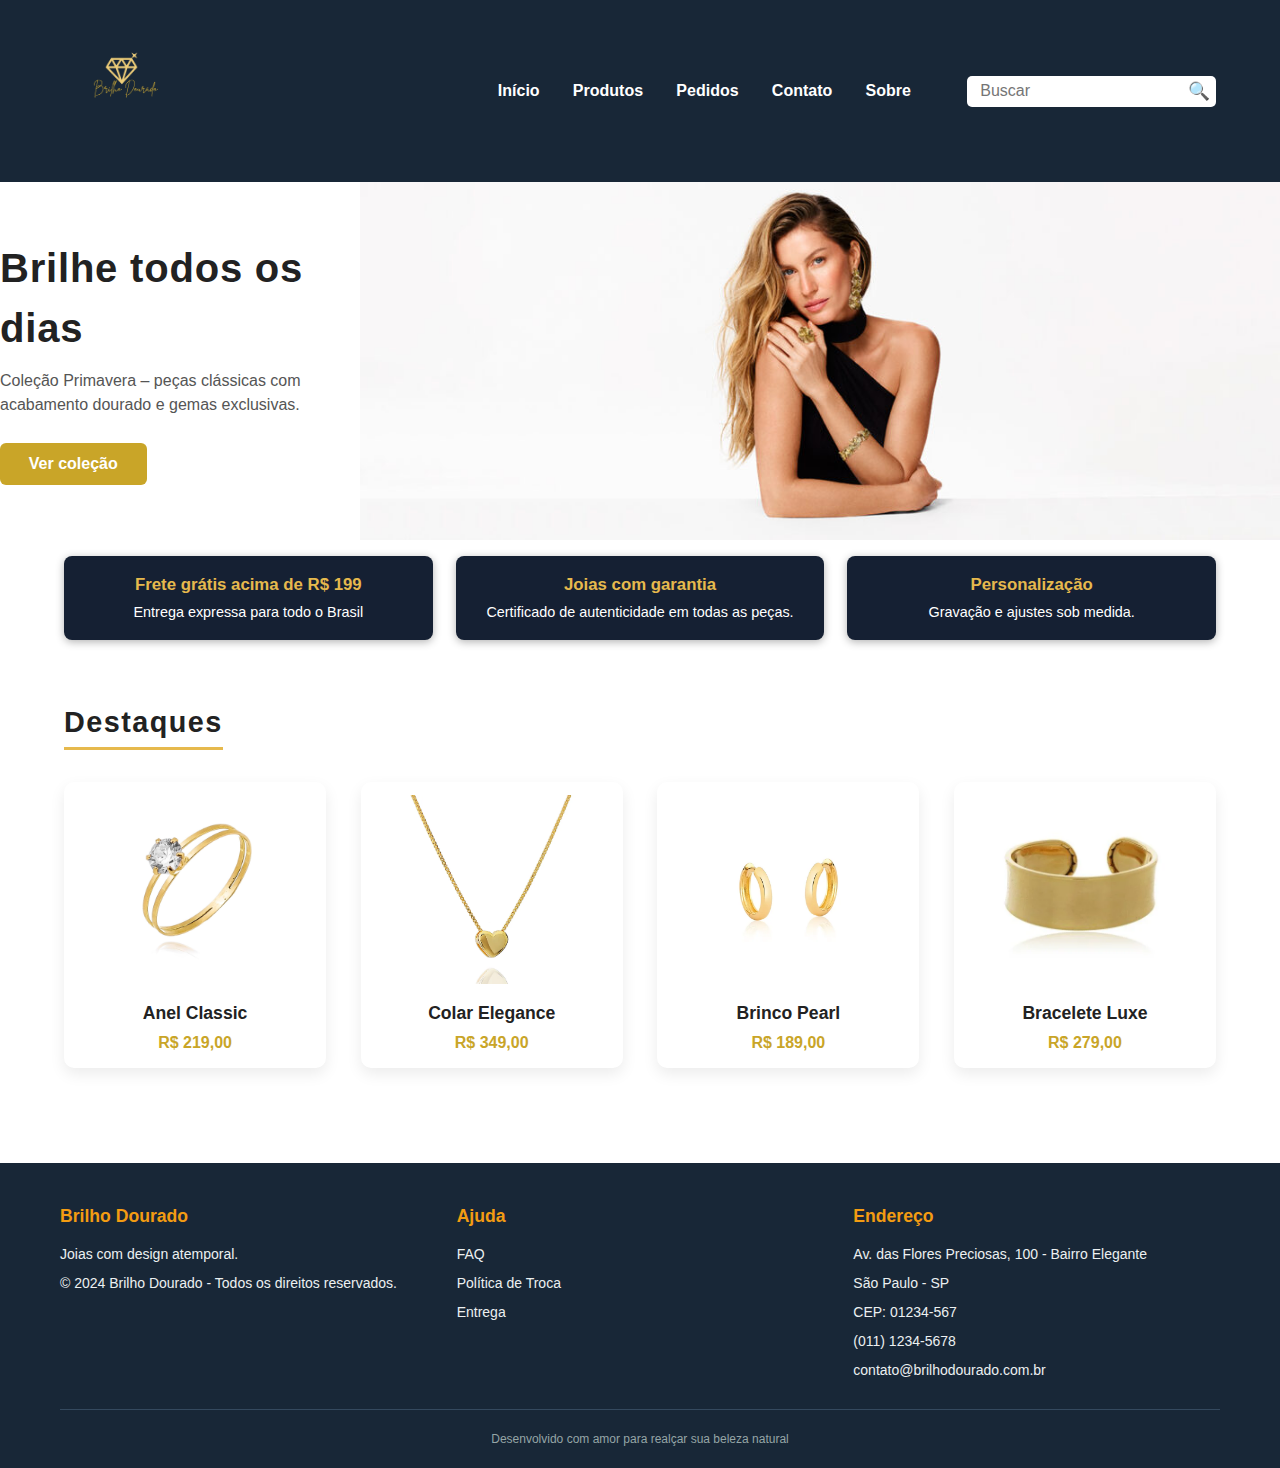
<file: index.html>
<!DOCTYPE html>
<html lang="pt-BR">
<head>
  <meta charset="UTF-8" />
  <meta name="viewport" content="width=device-width, initial-scale=1" />
  <title>Brilho Dourado - Joias Exclusivas</title>
  <link rel="stylesheet" href="style.css">

</head>
<body>
  <header class="container" role="banner">
    <div class="logo">
      <img src="Brilho Dourado (1).png" alt="">
    </div>
    <nav role="navigation" aria-label="Menu Principal">
      <ul>
        <li><a href="inicial.html" >Início</a></li>
        <li><a href="grade.html">Produtos</a></li>
        <li><a href="pedidos.html" >Pedidos</a></li>
        <li><a href="contato.html">Contato</a></li>
        <li><a href="sobre.html">Sobre</a></li>
      </ul>
    </nav>
    <form role="search" class="search-container" aria-label="Busca de produtos">
      <input type="search" name="search" placeholder="Buscar" aria-label="Campo de busca" />
      <button type="submit" aria-label="Botão buscar">
        🔍
      </button>
    </form>
  </header>

  <section class="herocontainer" aria-label="Seção principal de destaque">
    <div class="hero-text">
      <h1>Brilhe todos os dias</h1>
      <p class="subline">Coleção Primavera – peças clássicas com acabamento dourado e gemas exclusivas.</p>
      <button type="button" aria-label="Ver coleção">Ver coleção</button>
    </div>
    <div class="image">
      <img src="vivara-blog-1316x512_03-36-1024x398.jpg" alt="" >
    </div>
  </section>

  <section class="info-banner" aria-label="Informações rápidas sobre política e produtos">
    <div>
      <strong>Frete grátis acima de R$ 199</strong>
      <span>Entrega expressa para todo o Brasil</span>
    </div>
    <div>
      <strong>Joias com garantia</strong>
      <span>Certificado de autenticidade em todas as peças.</span>
    </div>
    <div>
      <strong>Personalização</strong>
      <span>Gravação e ajustes sob medida.</span>
    </div>
  </section>

  <section class="featured container" aria-label="Produtos em destaque">
    <h2>Destaques</h2>
    <div class="products-list">

      <article class="product-card" tabindex="0" aria-labelledby="product-classic-ring-title product-classic-ring-price">
        <img src="b_anel-ouro-18k-solit-rio-c-zirc-nia-5-50mm-1.webp" alt="Anel Classic em ouro amarelo com gema brilhante transparente sobre fundo branco"  />
        <div class="product-info">
          <strong id="product-classic-ring-title">Anel Classic</strong>
          <span id="product-classic-ring-price">R$ 219,00</span>
        </div>
      </article>

      <article class="product-card" tabindex="0" aria-labelledby="product-elegance-necklace-title product-elegance-necklace-price">
        <img src="colar_delicado_coracao_pequeno_dourado_11583_1_155fac813fb14ae9d7cb451d9dde3530.webp" alt="Colar Elegance dourado delicado com pingente em formato de coração liso sobre fundo branco">
        <div class="product-info">
          <strong id="product-elegance-necklace-title">Colar Elegance</strong>
          <span id="product-elegance-necklace-price">R$ 349,00</span>
        </div>
      </article>

      <article class="product-card" tabindex="0" aria-labelledby="product-pearl-earrings-title product-pearl-earrings-price">
        <img src="1129286_brinco-de-ouro-18k-argola-click-oval-lisa-polidaip340152-141515_l1_637726820589560354.webp" alt="Brinco Pearl de argola larga e lisa com acabamento dourado brilhante sobre fundo branco" />
        <div class="product-info">
          <strong id="product-pearl-earrings-title">Brinco Pearl</strong>
          <span id="product-pearl-earrings-price">R$ 189,00</span>
        </div>
      </article>

      <article class="product-card" tabindex="0" aria-labelledby="product-luxe-bracelet-title product-luxe-bracelet-price">
        <img src="16992-hoi726pmne.webp" alt="Bracelete Luxe dourado, liso e grosso, com acabamento fosco e formato oval sobre fundo branco"  />
        <div class="product-info">
          <strong id="product-luxe-bracelet-title">Bracelete Luxe</strong>
          <span id="product-luxe-bracelet-price">R$ 279,00</span>
        </div>
      </article>

    </div>
  </section>

 <footer class="footer">
        <div class="footer-container">
            <div class="footer-content">
                <div class="footer-section">
                    <h3>Brilho Dourado</h3>
                    <p>Joias com design atemporal.</p>
                    <p>© 2024 Brilho Dourado - Todos os direitos reservados.</p>
                </div>
                
                <div class="footer-section">
                    <h3>Ajuda</h3>
                    <ul>
                        <li><a href="#faq">FAQ</a></li>
                        <li><a href="#politica">Política de Troca</a></li>
                        <li><a href="#entrega">Entrega</a></li>
                    </ul>
                </div>
                
                <div class="footer-section">
                    <h3>Endereço</h3>
                    <p>Av. das Flores Preciosas, 100 - Bairro Elegante</p>
                    <p>São Paulo - SP</p>
                    <p>CEP: 01234-567</p>
                    <p>(011) 1234-5678</p>
                    <p>contato@brilhodourado.com.br</p>
                </div>
            </div>
            
            <div class="footer-bottom">
                <p>Desenvolvido com amor para realçar sua beleza natural</p>
            </div>
        </div>
    </footer>
</body>
</html>
</file>
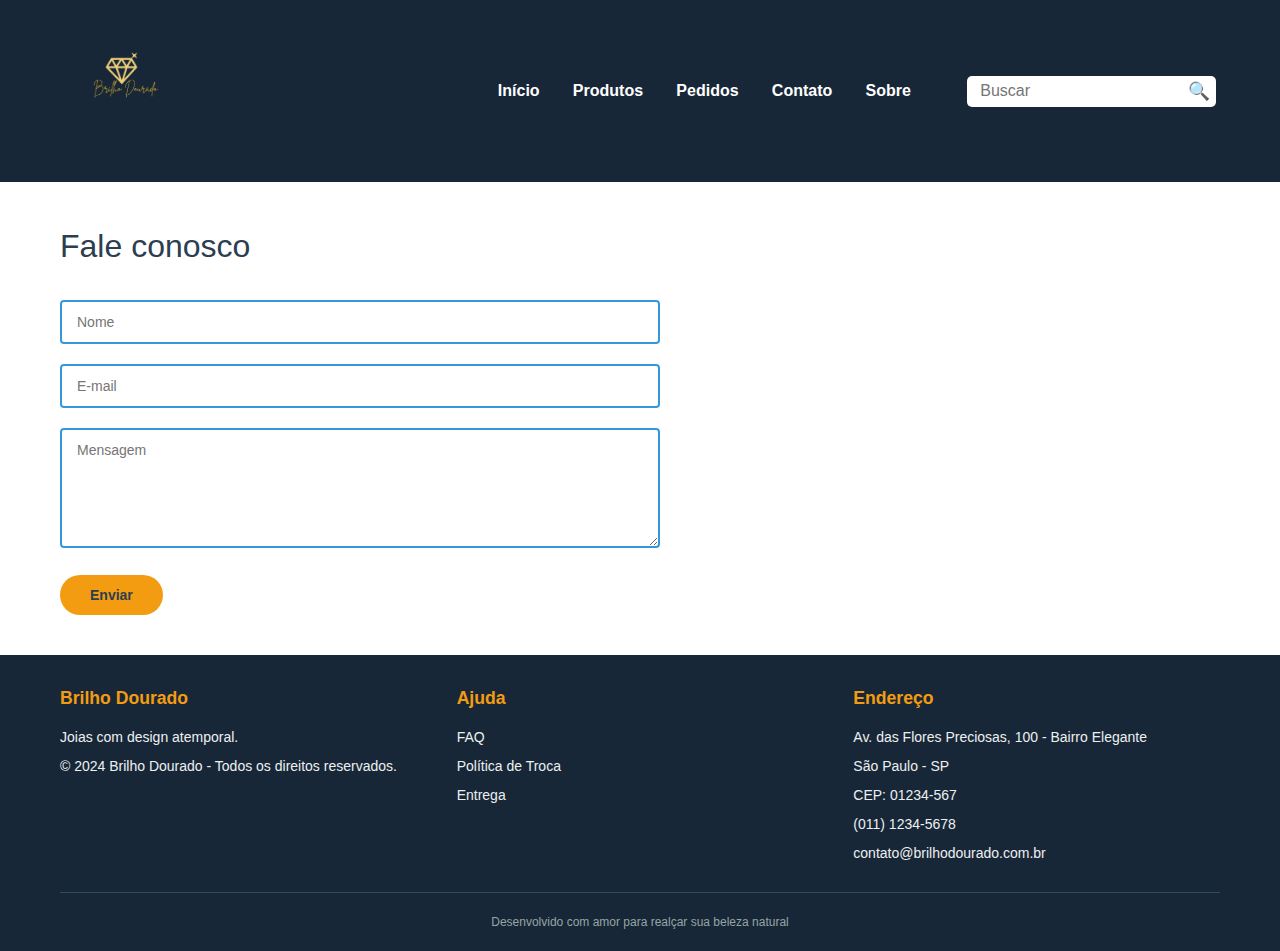
<file: contato.html>
<!DOCTYPE html>
<html lang="pt-BR">
<head>
    <meta charset="UTF-8">
    <meta name="viewport" content="width=device-width, initial-scale=1.0">
    <title>Fale Conosco - Brilho Dourado</title>
    <link rel="stylesheet" href="contato.css">
   
</head>
<body>
     <header class="container" role="banner">
    <div class="logo">
      <img src="Brilho Dourado (1).png" alt="">
    </div>
    <nav role="navigation" aria-label="Menu Principal">
      <ul>
        <li><a href="inicial.html" >Início</a></li>
        <li><a href="grade.html">Produtos</a></li>
        <li><a href="pedidos.html" >Pedidos</a></li>
        <li><a href="contato.html">Contato</a></li>
        <li><a href="sobre.html">Sobre</a></li>
      </ul>
    </nav>
    <form role="search" class="search-container" aria-label="Busca de produtos">
      <input type="search" name="search" placeholder="Buscar" aria-label="Campo de busca" />
      <button type="submit" aria-label="Botão buscar">
        🔍
      </button>
    </form>
  </header>

   
    <main class="main-content">
        <h1 class="page-title">Fale conosco</h1>
        
        <div class="success-message" id="successMessage">
            Mensagem enviada com sucesso! Entraremos em contato em breve.
        </div>
        
        <div class="error-message" id="errorMessage">
            Por favor, preencha todos os campos obrigatórios.
        </div>
        
        <form class="contact-form" id="contactForm">
            <div class="form-group">
                <input 
                    type="text" 
                    class="form-input" 
                    id="nome" 
                    name="nome" 
                    placeholder="Nome" 
                    required
                >
            </div>
            
            <div class="form-group">
                <input 
                    type="email" 
                    class="form-input" 
                    id="email" 
                    name="email" 
                    placeholder="E-mail" 
                    required
                >
            </div>
            
            <div class="form-group">
                <textarea 
                    class="form-input form-textarea" 
                    id="mensagem" 
                    name="mensagem" 
                    placeholder="Mensagem" 
                    required
                ></textarea>
            </div>
            
            <button type="submit" class="submit-btn">Enviar</button>
        </form>
    </main>

    <footer class="footer">
        <div class="footer-container">
            <div class="footer-content">
                <div class="footer-section">
                    <h3>Brilho Dourado</h3>
                    <p>Joias com design atemporal.</p>
                    <p>© 2024 Brilho Dourado - Todos os direitos reservados.</p>
                </div>
                
                <div class="footer-section">
                    <h3>Ajuda</h3>
                    <ul>
                        <li><a href="#faq">FAQ</a></li>
                        <li><a href="#politica">Política de Troca</a></li>
                        <li><a href="#entrega">Entrega</a></li>
                    </ul>
                </div>
                
                <div class="footer-section">
                    <h3>Endereço</h3>
                    <p>Av. das Flores Preciosas, 100 - Bairro Elegante</p>
                    <p>São Paulo - SP</p>
                    <p>CEP: 01234-567</p>
                    <p>(011) 1234-5678</p>
                    <p>contato@brilhodourado.com.br</p>
                </div>
            </div>
            
            <div class="footer-bottom">
                <p>Desenvolvido com amor para realçar sua beleza natural</p>
            </div>
        </div>
    </footer>
   

       
</body>
</html>
</file>
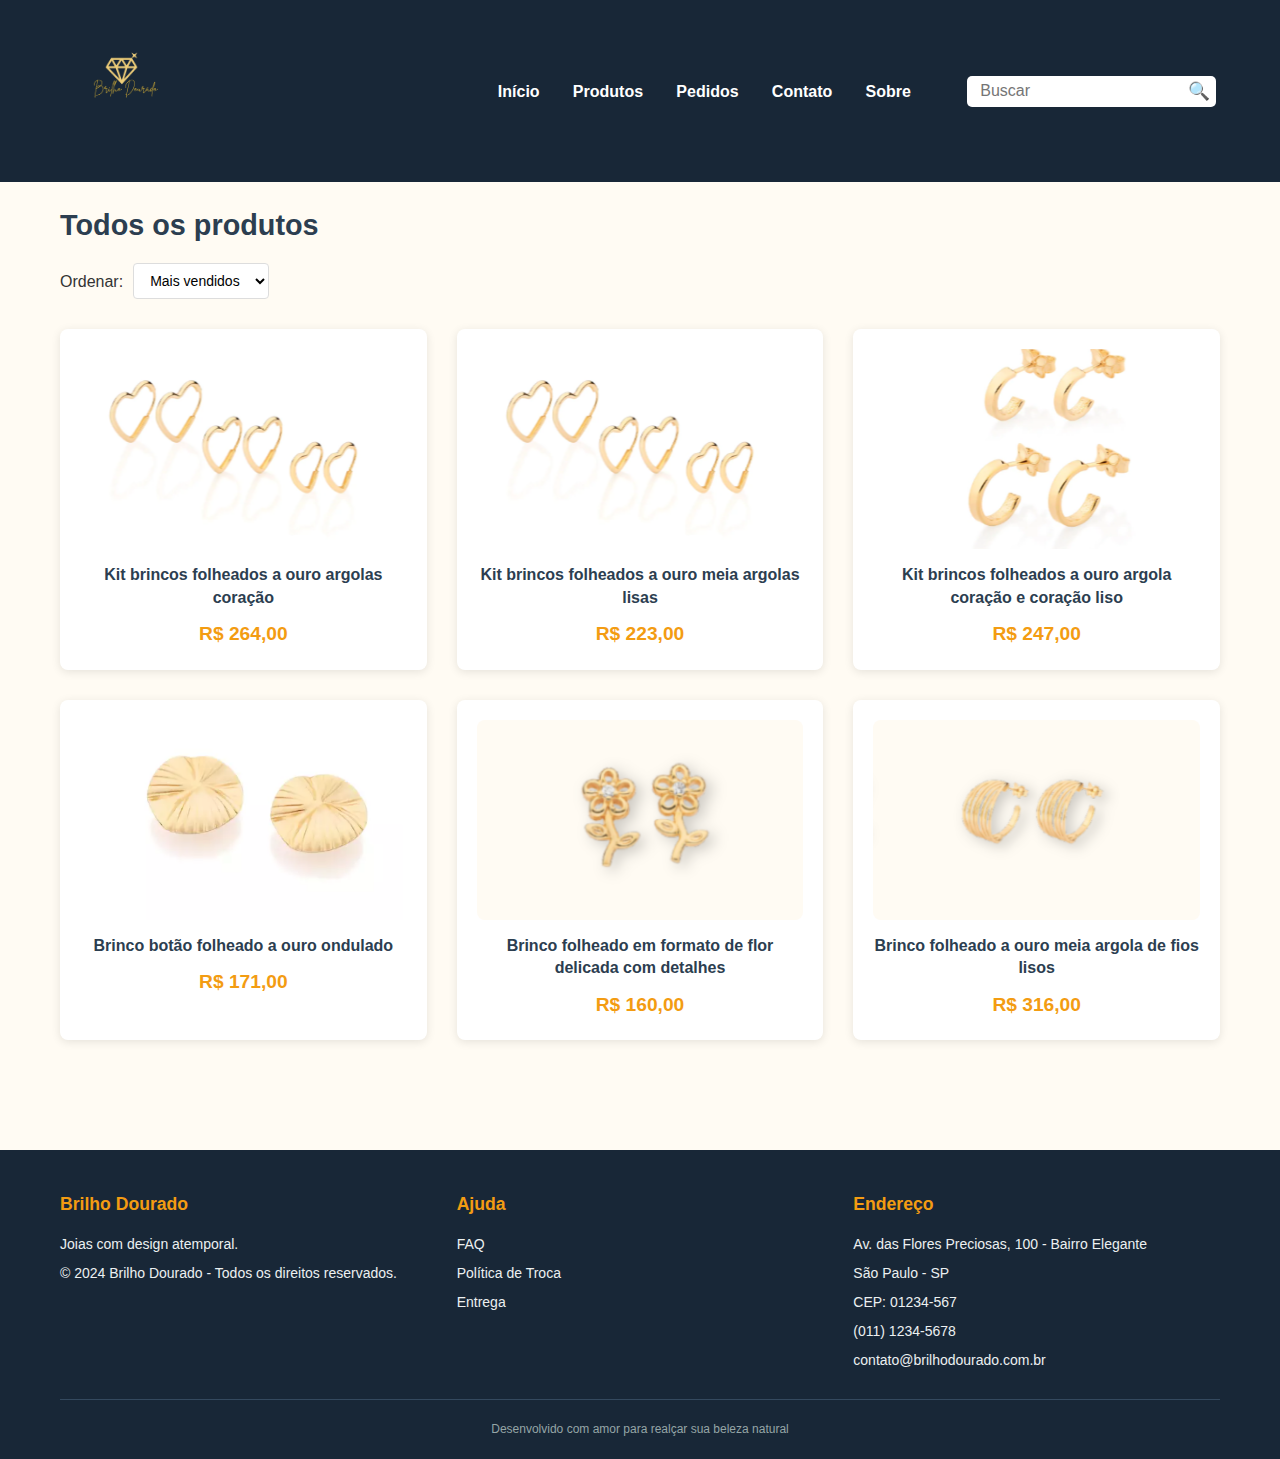
<file: grade.html>
<!DOCTYPE html>
<html lang="pt-BR">
<head>
    <meta charset="UTF-8">
    <meta name="viewport" content="width=device-width, initial-scale=1.0">
    <title>Brilho Dourado - Joias e Bijuterias</title>
    <link rel="stylesheet" href="grade.css">
  
</head>
<body>
   
    <header class="container" role="banner">
    <div class="logo">
      <img src="Brilho Dourado (1).png" alt="">
    </div>
    <nav role="navigation" aria-label="Menu Principal">
      <ul>
        <li><a href="inicial.html" >Início</a></li>
        <li><a href="grade.html">Produtos</a></li>
        <li><a href="pedidos.html" >Pedidos</a></li>
        <li><a href="contato.html">Contato</a></li>
        <li><a href="sobre.html">Sobre</a></li>
      </ul>
    </nav>
    <form role="search" class="search-container" aria-label="Busca de produtos">
      <input type="search" name="search" placeholder="Buscar" aria-label="Campo de busca" />
      <button type="submit" aria-label="Botão buscar">
        🔍
      </button>
    </form>
  </header>

    
    <main class="main-container">
        <h1 class="section-title">Todos os produtos</h1>
        
        <div class="filter-container">
            <label for="ordenar">Ordenar:</label>
            <select id="ordenar" class="filter-select">
                <option value="mais-vendidos">Mais vendidos</option>
                <option value="menor-preco">Menor preço</option>
                <option value="maior-preco">Maior preço</option>
                <option value="lancamentos">Lançamentos</option>
            </select>
        </div>

        <div class="products-grid">
          <a href="produtos.html">
          <div class="product-card">
                <div class="product-image">
                    <img src="width_348.webp" alt="Kit brincos folheados a ouro argolas coração" />
                </div>
                <h3 class="product-title">Kit brincos folheados a ouro argolas coração</h3>
                <p class="product-price">R$ 264,00</p>
            </div>
            </a>

            <div class="product-card">
                <div class="product-image">
                    <img src="width_348.webp" alt="Kit brincos folheados a ouro meia argolas lisas" />
                </div>
                <h3 class="product-title">Kit brincos folheados a ouro meia argolas lisas</h3>
                <p class="product-price">R$ 223,00</p>
            </div>

            <div class="product-card">
                <div class="product-image">
                    <img src="width_363.webp" alt="Kit brincos folheados a ouro argola coração e coração liso" />
                </div>
                <h3 class="product-title">Kit brincos folheados a ouro argola coração e coração liso</h3>
                <p class="product-price">R$ 247,00</p>
            </div>

            <div class="product-card">
                <div class="product-image">
                    <img src="width_375.webp" alt="Brinco botão folheado a ouro ondulado" />
                </div>
                <h3 class="product-title">Brinco botão folheado a ouro ondulado</h3>
                <p class="product-price">R$ 171,00</p>
            </div>

            <div class="product-card">
                <div class="product-image">
                    <img src="width_313.webp" alt="Brinco folheado com formato de flor delicada em tons dourados com detalhes em relevo" />
                </div>
                <h3 class="product-title">Brinco folheado em formato de flor delicada com detalhes</h3>
                <p class="product-price">R$ 160,00</p>
            </div>

            <div class="product-card">
                <div class="product-image">
                    <img src="width_339.webp" alt="Brinco folheado a ouro meia argola de fios lisos" />
                </div>
                <h3 class="product-title">Brinco folheado a ouro meia argola de fios lisos</h3>
                <p class="product-price">R$ 316,00</p>
            </div>
        </div>
    </main>

    <footer class="footer">
        <div class="footer-container">
            <div class="footer-content">
                <div class="footer-section">
                    <h3>Brilho Dourado</h3>
                    <p>Joias com design atemporal.</p>
                    <p>© 2024 Brilho Dourado - Todos os direitos reservados.</p>
                </div>
                
                <div class="footer-section">
                    <h3>Ajuda</h3>
                    <ul>
                        <li><a href="#faq">FAQ</a></li>
                        <li><a href="#politica">Política de Troca</a></li>
                        <li><a href="#entrega">Entrega</a></li>
                    </ul>
                </div>
                
                <div class="footer-section">
                    <h3>Endereço</h3>
                    <p>Av. das Flores Preciosas, 100 - Bairro Elegante</p>
                    <p>São Paulo - SP</p>
                    <p>CEP: 01234-567</p>
                    <p>(011) 1234-5678</p>
                    <p>contato@brilhodourado.com.br</p>
                </div>
            </div>
            
            <div class="footer-bottom">
                <p>Desenvolvido com amor para realçar sua beleza natural</p>
            </div>
        </div>
    </footer>

    
</body>
</html>
</file>
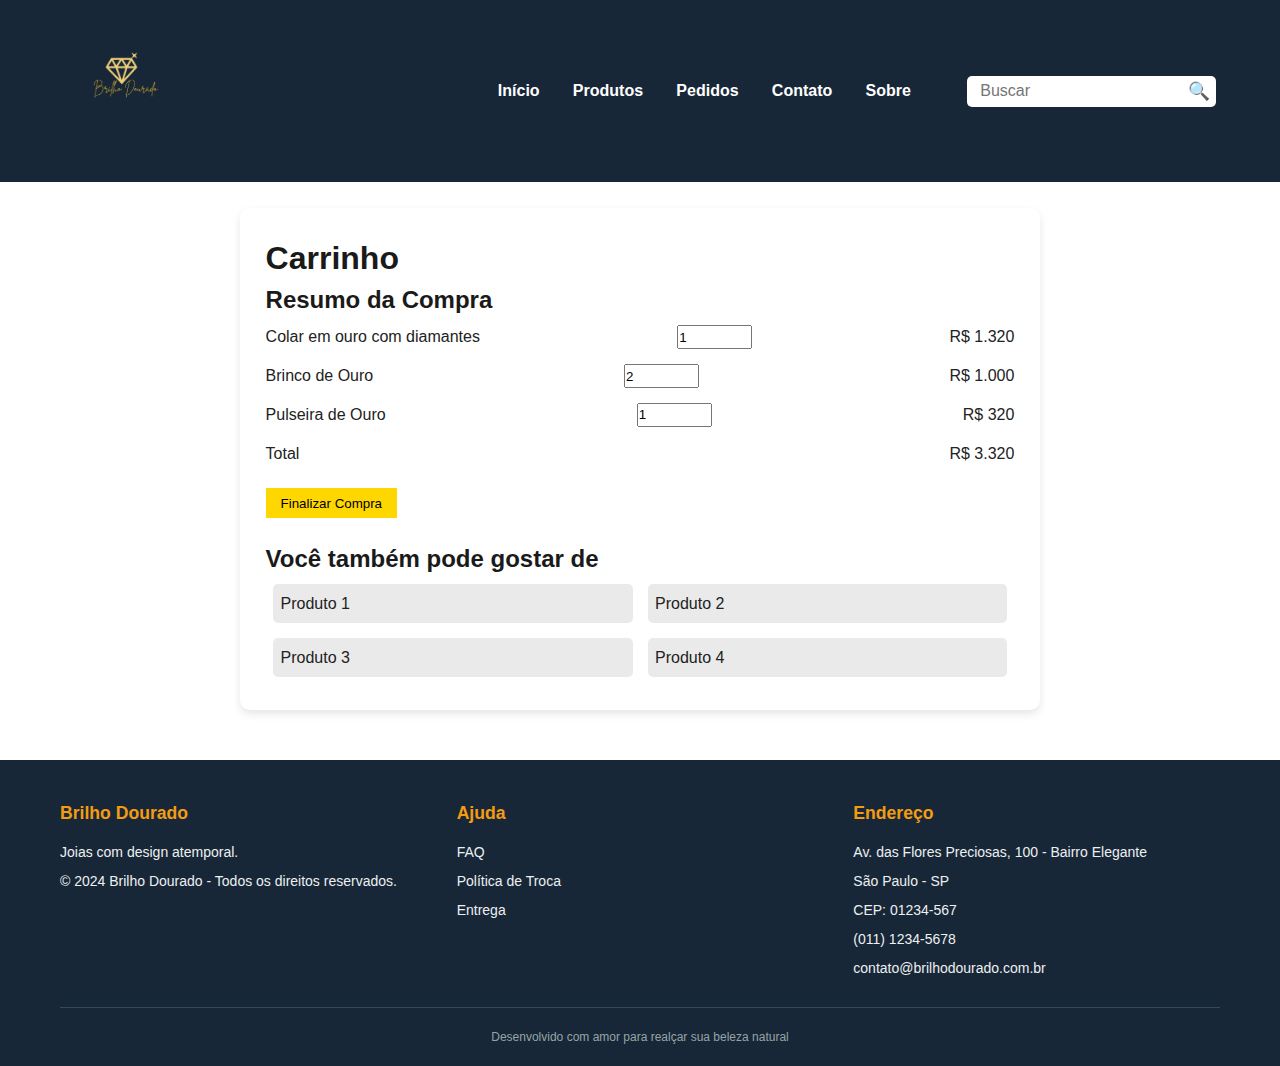
<file: pedidos.html>
<!DOCTYPE html>
<html lang="pt-BR">
<head>
    <meta charset="UTF-8">
    <meta name="viewport" content="width=device-width, initial-scale=1.0">
    <title>Carrinho - Brilho Dourado</title>
    <link rel="stylesheet" href="pedidos.css">
</head>
<body>
   <header class="container" role="banner">
    <div class="logo">
      <img src="Brilho Dourado (1).png" alt="">
    </div>
    <nav role="navigation" aria-label="Menu Principal">
      <ul>
        <li><a href="inicial.html" >Início</a></li>
        <li><a href="grade.html">Produtos</a></li>
        <li><a href="pedidos.html" >Pedidos</a></li>
        <li><a href="contato.html">Contato</a></li>
        <li><a href="sobre.html">Sobre</a></li>
      </ul>
    </nav>
    <form role="search" class="search-container" aria-label="Busca de produtos">
      <input type="search" name="search" placeholder="Buscar" aria-label="Campo de busca" />
      <button type="submit" aria-label="Botão buscar">
        🔍
      </button>
    </form>
  </header>
    <main class="carrinho">
        <h1>Carrinho</h1>
        <div class="resumo-compra">
            <h2>Resumo da Compra</h2>
            <div class="item">
                <span>Colar em ouro com diamantes</span>
                <input type="number" value="1">
                <span>R$ 1.320</span>
            </div>
            <div class="item">
                <span>Brinco de Ouro</span>
                <input type="number" value="2">
                <span>R$ 1.000</span>
            </div>
            <div class="item">
                <span>Pulseira de Ouro</span>
                <input type="number" value="1">
                <span>R$ 320</span>
            </div>
            <div class="total">
                <span>Total</span>
                <span>R$ 3.320</span>
            </div>
            <button class="finalizar">Finalizar Compra</button>
        </div>

        <section class="sugestoes">
            <h2>Você também pode gostar de</h2>
            <div class="produtos">
                <div class="produto">Produto 1</div>
                <div class="produto">Produto 2</div>
                <div class="produto">Produto 3</div>
                <div class="produto">Produto 4</div>
            </div>
        </section>
    </main>

     <footer class="footer">
        <div class="footer-container">
            <div class="footer-content">
                <div class="footer-section">
                    <h3>Brilho Dourado</h3>
                    <p>Joias com design atemporal.</p>
                    <p>© 2024 Brilho Dourado - Todos os direitos reservados.</p>
                </div>
                
                <div class="footer-section">
                    <h3>Ajuda</h3>
                    <ul>
                        <li><a href="#faq">FAQ</a></li>
                        <li><a href="#politica">Política de Troca</a></li>
                        <li><a href="#entrega">Entrega</a></li>
                    </ul>
                </div>
                
                <div class="footer-section">
                    <h3>Endereço</h3>
                    <p>Av. das Flores Preciosas, 100 - Bairro Elegante</p>
                    <p>São Paulo - SP</p>
                    <p>CEP: 01234-567</p>
                    <p>(011) 1234-5678</p>
                    <p>contato@brilhodourado.com.br</p>
                </div>
            </div>
            
            <div class="footer-bottom">
                <p>Desenvolvido com amor para realçar sua beleza natural</p>
            </div>
        </div>
    </footer>
</body>
</html>
</file>
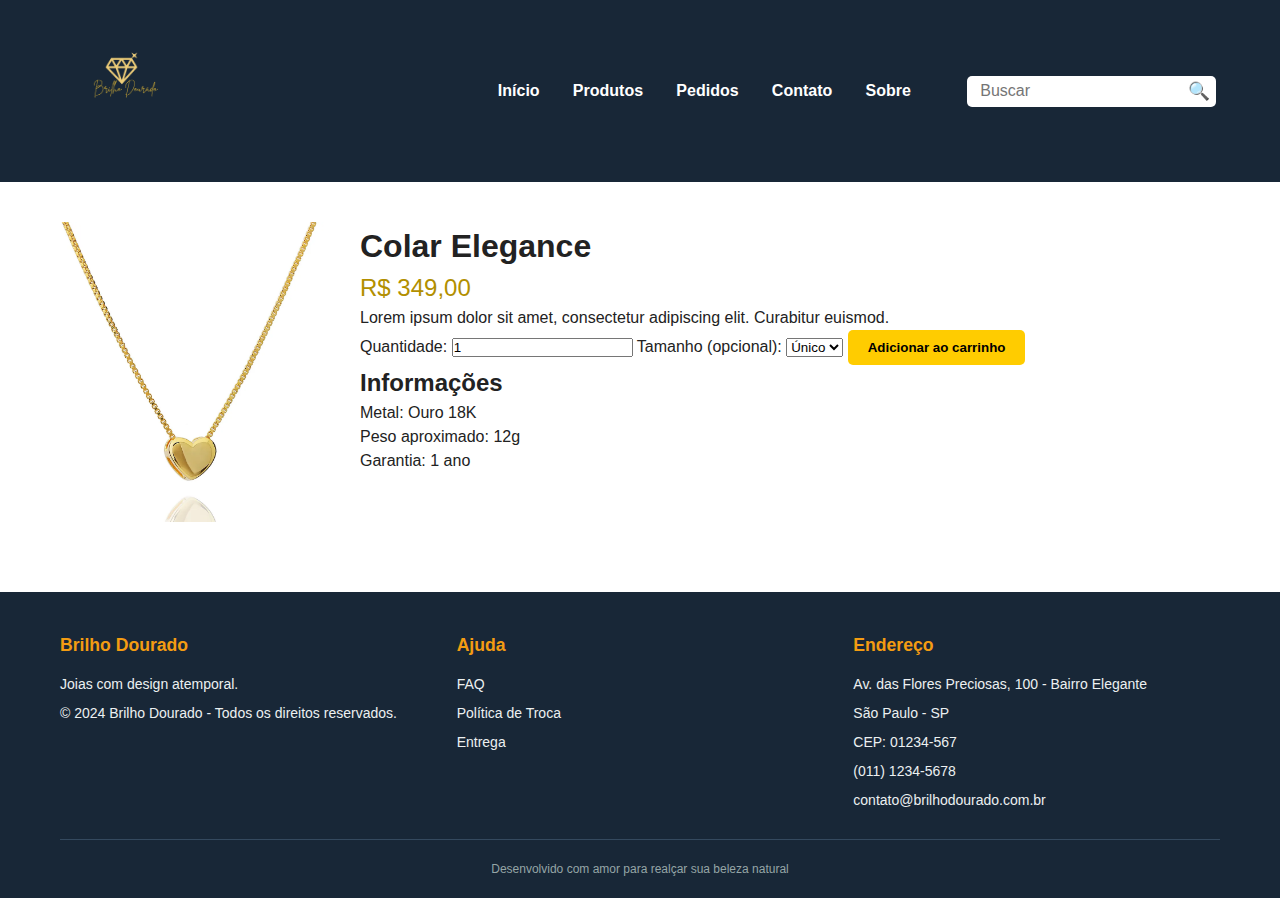
<file: produtos.html>
<!DOCTYPE html>
<html lang="pt-BR">
<head>
    <meta charset="UTF-8">
    <meta name="viewport" content="width=device-width, initial-scale=1.0">
    <link rel="stylesheet" href="produto.css">
    <title>Brilho Dourado</title>
</head>
<body>
      <header class="container" role="banner">
    <div class="logo">
      <img src="Brilho Dourado (1).png" alt="">
    </div>
    <nav role="navigation" aria-label="Menu Principal">
      <ul>
        <li><a href="inicial.html" >Início</a></li>
        <li><a href="grade.html">Produtos</a></li>
        <li><a href="pedidos.html" >Pedidos</a></li>
        <li><a href="contato.html">Contato</a></li>
        <li><a href="sobre.css">Sobre</a></li>
      </ul>
    </nav>
    <form role="search" class="search-container" aria-label="Busca de produtos">
      <input type="search" name="search" placeholder="Buscar" aria-label="Campo de busca" />
      <button type="submit" aria-label="Botão buscar">
        🔍
      </button>
    </form>
  </header>
    <main class="product-page">
        <div class="product-image">
            <img src="colar_delicado_coracao_pequeno_dourado_11583_1_155fac813fb14ae9d7cb451d9dde3530.webp" alt="Colar Elegance">
        </div>
        <div class="product-details">
            <h1>Colar Elegance</h1>
            <p class="price">R$ 349,00</p>
            <p>Lorem ipsum dolor sit amet, consectetur adipiscing elit. Curabitur euismod.</p>
            
            <label for="quantity">Quantidade:</label>
            <input type="number" id="quantity" value="1">
            
            <label for="size">Tamanho (opcional):</label>
            <select id="size">
                <option value="Unico">Único</option>
                <option value="Outro">Outro</option>
            </select>
            
            <button class="add-to-cart">Adicionar ao carrinho</button>
            
            <h2>Informações</h2>
            <ul>
                <li>Metal: Ouro 18K</li>
                <li>Peso aproximado: 12g</li>
                <li>Garantia: 1 ano</li>
            </ul>
        </div>
    </main>
       <footer class="footer">
        <div class="footer-container">
            <div class="footer-content">
                <div class="footer-section">
                    <h3>Brilho Dourado</h3>
                    <p>Joias com design atemporal.</p>
                    <p>© 2024 Brilho Dourado - Todos os direitos reservados.</p>
                </div>
                
                <div class="footer-section">
                    <h3>Ajuda</h3>
                    <ul>
                        <li><a href="#faq">FAQ</a></li>
                        <li><a href="#politica">Política de Troca</a></li>
                        <li><a href="#entrega">Entrega</a></li>
                    </ul>
                </div>
                
                <div class="footer-section">
                    <h3>Endereço</h3>
                    <p>Av. das Flores Preciosas, 100 - Bairro Elegante</p>
                    <p>São Paulo - SP</p>
                    <p>CEP: 01234-567</p>
                    <p>(011) 1234-5678</p>
                    <p>contato@brilhodourado.com.br</p>
                </div>
            </div>
            
            <div class="footer-bottom">
                <p>Desenvolvido com amor para realçar sua beleza natural</p>
            </div>
        </div>
    </footer>
</body>
</html>
</file>
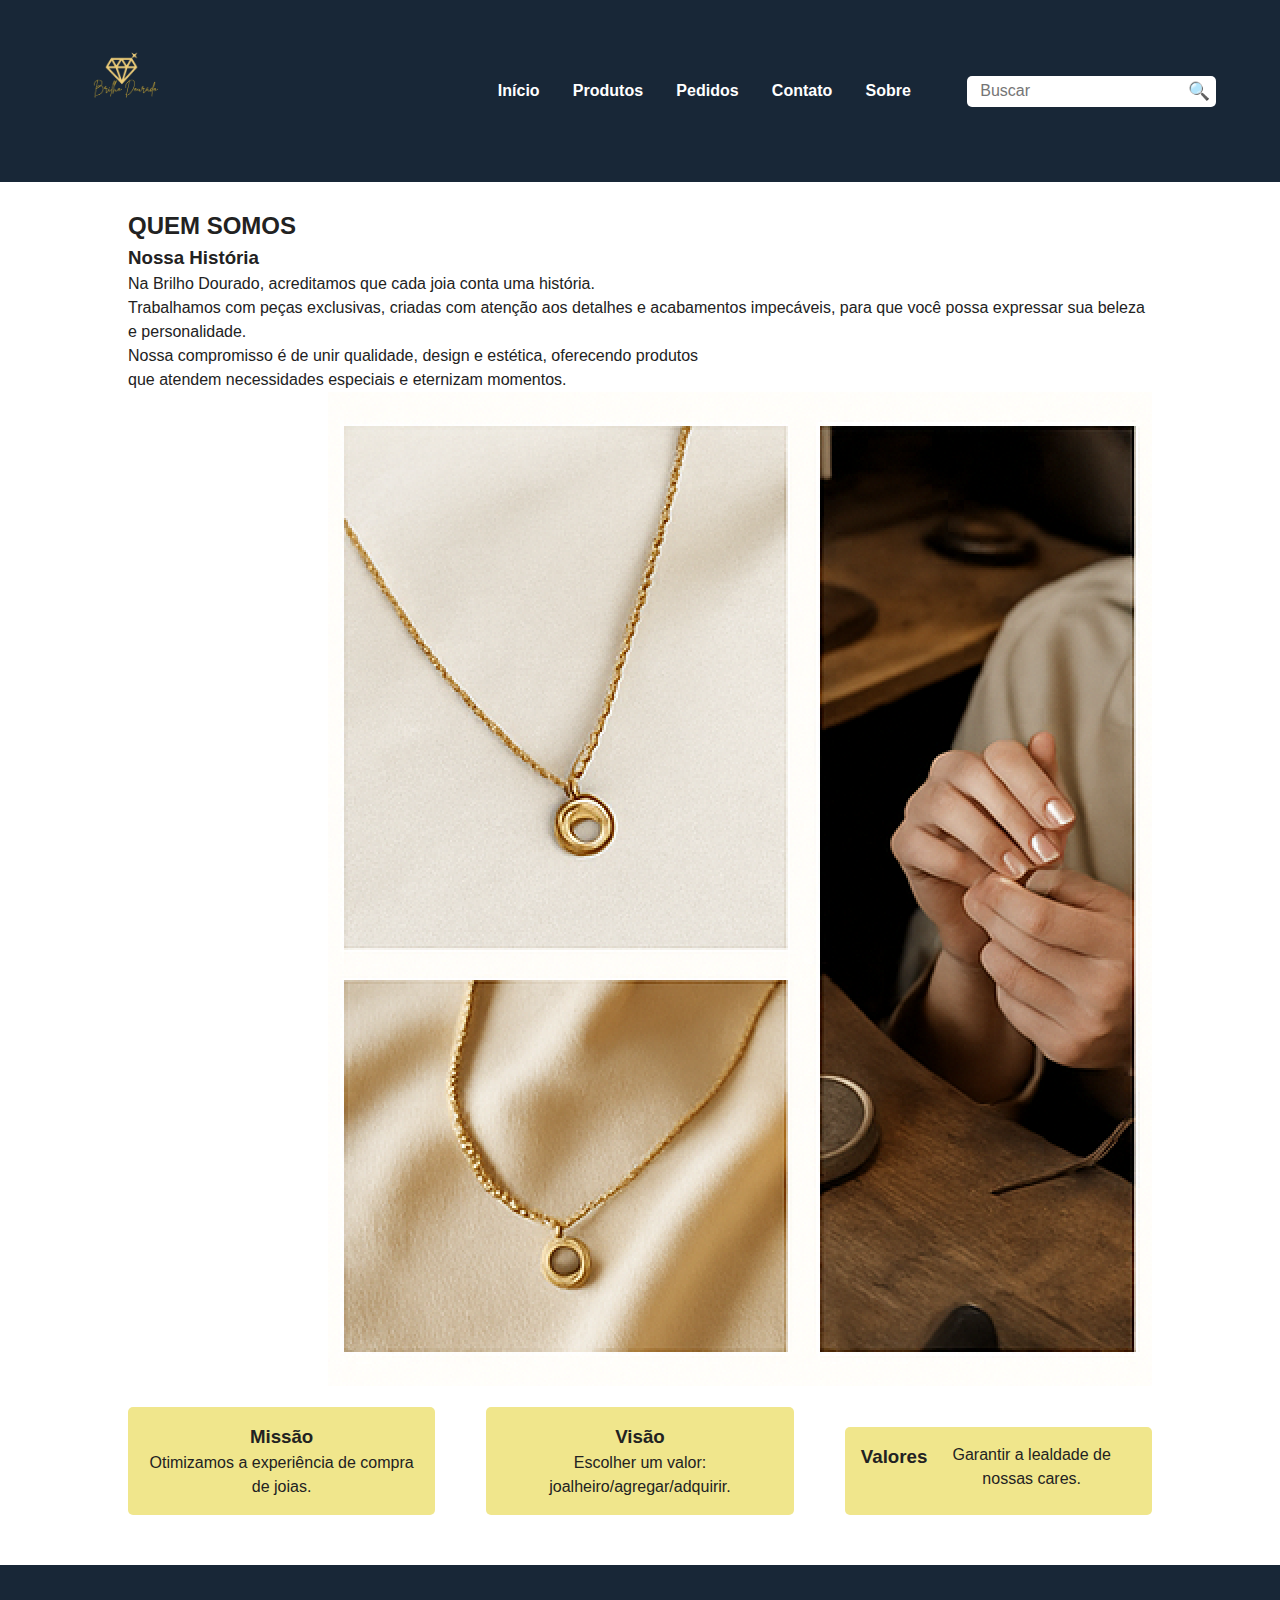
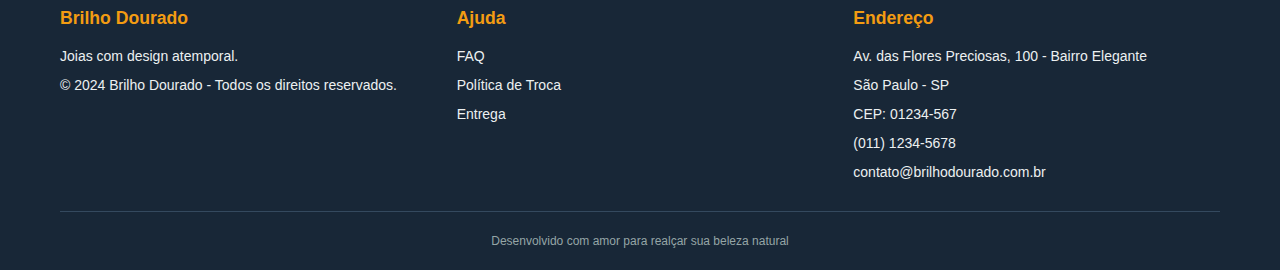
<file: sobre.html>
<!DOCTYPE html>
<html lang="pt-BR">
<head>
    <meta charset="UTF-8">
    <meta name="viewport" content="width=device-width, initial-scale=1.0">
    <title>Quem Somos - Brilho Dourado</title>
    <link rel="stylesheet" href="sobre.css">
</head>
<body>
  <header class="container" role="banner">
    <div class="logo">
      <img src="Brilho Dourado (1).png" alt="">
    </div>
    <nav role="navigation" aria-label="Menu Principal">
      <ul>
        <li><a href="inicial.html" >Início</a></li>
        <li><a href="grade.html">Produtos</a></li>
        <li><a href="pedidos.html" >Pedidos</a></li>
        <li><a href="contato.html">Contato</a></li>
        <li><a href="sobre.html">Sobre</a></li>
      </ul>
    </nav>
    <form role="search" class="search-container" aria-label="Busca de produtos">
      <input type="search" name="search" placeholder="Buscar" aria-label="Campo de busca" />
      <button type="submit" aria-label="Botão buscar">
        🔍
      </button>
    </form>
  </header>
    
    <main>
        <section class="quem-somos">
            <h2>QUEM SOMOS</h2>
            <article class="nossa-historia">
                <h3>Nossa História</h3>
                <p>Na Brilho Dourado, acreditamos que cada joia conta uma história. <br> Trabalhamos com peças exclusivas, criadas com atenção aos detalhes e acabamentos impecáveis, para que você possa expressar sua beleza e personalidade.</p>
                <p>Nossa compromisso é de unir qualidade, design e estética, oferecendo produtos <br>
                    que atendem necessidades especiais e eternizam momentos.</p>
            </article>
            <div class="imagens">
                
                <img src="Sem título.png" alt="Joia 1">
            </div>
            <section class="valores">
                <div class="missao">
                  
                    <h3>Missão</h3>
                    <p>Otimizamos a experiência de compra de joias.</p>
                </div>
                <div class="visao">
                    <h3>Visão</h3>
                    <p>Escolher um valor: joalheiro/agregar/adquirir.</p>
                </div>
                <div class="valores">
                    <h3>Valores</h3>
                    <p>Garantir a lealdade de nossas cares.</p>
                </div>
            </section>
        </section>
    </main>
    
 <footer class="footer">
        <div class="footer-container">
            <div class="footer-content">
                <div class="footer-section">
                    <h3>Brilho Dourado</h3>
                    <p>Joias com design atemporal.</p>
                    <p>© 2024 Brilho Dourado - Todos os direitos reservados.</p>
                </div>
                
                <div class="footer-section">
                    <h3>Ajuda</h3>
                    <ul>
                        <li><a href="#faq">FAQ</a></li>
                        <li><a href="#politica">Política de Troca</a></li>
                        <li><a href="#entrega">Entrega</a></li>
                    </ul>
                </div>
                
                <div class="footer-section">
                    <h3>Endereço</h3>
                    <p>Av. das Flores Preciosas, 100 - Bairro Elegante</p>
                    <p>São Paulo - SP</p>
                    <p>CEP: 01234-567</p>
                    <p>(011) 1234-5678</p>
                    <p>contato@brilhodourado.com.br</p>
                </div>
            </div>
            
            <div class="footer-bottom">
                <p>Desenvolvido com amor para realçar sua beleza natural</p>
            </div>
        </div>
    </footer>
</body>
</html>
</file>
<file: style.css>
* {
      box-sizing: border-box;
      margin: 0;
      padding: 0;
    }
    body {
      font-family: 'Segoe UI', Tahoma, Geneva, Verdana, sans-serif;
      background: #fff;
      color: #222;
      line-height: 1.5;
      font-size: 1rem;
    }
    a {
      text-decoration: none;
      color: inherit;
      cursor: pointer;
    }
    a:hover, a:focus {
      text-decoration: underline;
      outline: none;
    }
    img {
      max-width: 100%;
      height: auto;
      display: block;
      object-fit: contain;
     
    }
    ul {
      list-style: none;
    }

    
    .container {
      width: 100%;
      max-width: 100%;
      
    }

   
    header {
      background-color: rgba(24, 39, 55, 1);
      padding: 1.5% 5%;
      color: white;
      display: flex;
      align-items: center;
      justify-content: space-between;
      flex-wrap: wrap;
      gap: 10px;
    }
    .logo {
      width: 10%;
      height: 10%;
    }
    
    nav {
      flex-grow: 1;
      max-width: 60%;
    }
    nav ul {
      display: flex;
      justify-content: flex-end;
      gap: 2.5%;
      font-weight: 600;
      font-size: 1rem;
      flex-wrap: wrap;
    }
    nav ul li a {
      color: white;
      padding: 0.3rem 0.5rem;
      transition: color 0.3s ease;
    }
    nav ul li a:hover,
    nav ul li a:focus {
      color: #e6b94d;
      outline-offset: 3px;
      outline-color: #e6b94d;
    }

   
    .search-container {
      max-width: 30%;
      position: relative;
    }
    .search-container input[type="search"] {
      width: 100%;
      padding: 0.4rem 1.8rem 0.4rem 0.8rem;
      border-radius: 5px;
      border: none;
      font-size: 1rem;
    }
    .search-container input[type="search"]:focus {
      outline: 2px solid #e6b94d;
    }
    .search-container button {
      position: absolute;
      right: 6px;
      top: 50%;
      transform: translateY(-50%);
      border: none;
      background: transparent;
      color: #222;
      font-size: 1.1rem;
      cursor: pointer;
    }
    .search-container button:focus {
      outline: 2px solid #e6b94d;
      outline-offset: 2px;
    }

    .herocontainer{
      display: flex;
      justify-content: center;
      align-items: center;

    }
    .hero {
      display: flex;
      flex-wrap: wrap;
      align-items: center;
      gap: 3%;
      background-color: #fafafa;
    }
    .hero-text {
      
      min-width: 28%;
      color: #222;
    }
    .hero-text h1 {
      font-size: 2.5rem;
      font-weight: 700;
      margin-bottom: 0.7rem;
      color: #222;
      letter-spacing: 0.02em;
    }
    .hero-text p.subline {
      font-size: 1rem;
      margin-bottom: 1.6rem;
      max-width: 400px;
      color: #555;
    }
    .hero-text button {
      background-color: #c9a528;
      border: none;
      color: white;
      padding: 0.75rem 1.8rem;
      font-weight: 600;
      font-size: 1rem;
      border-radius: 6px;
      cursor: pointer;
      transition: background-color 0.3s ease;
    }
    .hero-text button:hover,
    .hero-text button:focus {
      background-color: #b09125;
      outline: none;
    }
    .image {
      min-width: 280px;
      text-align: center;
    }
    .image img {
     display: flex;
     
    }

    
    .info-banner {
      display: flex;
      justify-content: space-around;
      gap: 2%;
      background-color: FFFBF3;
      color: white;
      text-align: center;
      padding: 1rem 5%;
      font-size: 0.9rem;
      flex-wrap: wrap;
    }
    .info-banner div {
      background-color: #152033;
      border-radius: 8px;
      padding: 1rem 0.8rem;
      flex: 1 1 28%;
      min-width: 240px;
      box-shadow: 0 2px 8px rgba(0,0,0,0.3);
    }
    .info-banner div strong {
      display: block;
      font-weight: 700;
      margin-bottom: 0.3rem;
      font-size: 1.05rem;
      color: #e6b94d;
    }

   
    section.featured {
      padding: 3.5% 5%;
    }
    section.featured h2 {
      font-size: 1.8rem;
      font-weight: 700;
      margin-bottom: 2rem;
      color: #222;
      border-bottom: 3px solid #e6b94d;
      display: inline-block;
      padding-bottom: 0.2rem;
      letter-spacing: 0.05em;
    }
    .products-list {
      display: flex;
      flex-wrap: wrap;
      gap: 3%;
      justify-content: space-between;
    }
    .product-card {
      background: white;
      border-radius: 10px;
      box-shadow: 0 6px 15px rgb(0 0 0 / 0.08);
      flex: 1 1 22%;
      min-width: 220px;
      display: flex;
      flex-direction: column;
      align-items: center;
      padding: 0.8rem;
      transition: box-shadow 0.3s ease;
    }
    .product-card:hover,
    .product-card:focus-within {
      box-shadow: 0 15px 35px rgb(0 0 0 / 0.18);
      outline: none;
    }
    .product-card img {
      max-width: 80%;
      margin-bottom: 1rem;
      border-radius: 8px;
    }
    .product-info {
      text-align: center;
      width: 100%;
    }
    .product-info strong {
      display: block;
      font-weight: 600;
      font-size: 1.1rem;
      margin-bottom: 0.3rem;
      color: #222;
    }
    .product-info span {
      display: block;
      font-weight: 700;
      font-size: 1rem;
      color: #c9a528;
    }

    /* Footer Section */
     .footer {
            background-color: rgba(24, 39, 55, 1);
            color: #ecf0f1;
            padding: 40px 0 20px;
            margin-top: 50px;
        }

        .footer-container {
            max-width: 1200px;
            margin: 0 auto;
            padding: 0 20px;
        }

        .footer-content {
            display: grid;
            grid-template-columns: repeat(auto-fit, minmax(250px, 1fr));
            gap: 30px;
            margin-bottom: 20px;
        }

        .footer-section h3 {
            color: #f39c12;
            margin-bottom: 15px;
            font-size: 1.1rem;
        }

        .footer-section p,
        .footer-section li {
            font-size: 14px;
            margin-bottom: 8px;
            line-height: 1.5;
        }

        .footer-section ul {
            list-style: none;
        }

        .footer-section ul li a {
            color: #ecf0f1;
            text-decoration: none;
            transition: color 0.3s;
        }

        .footer-section ul li a:hover {
            color: #f39c12;
        }

        .footer-bottom {
            border-top: 1px solid #34495e;
            padding-top: 20px;
            text-align: center;
            font-size: 12px;
            color: #95a5a6;
        }


/* RESPONSIVE: 3 breakpoints */
/* Mobile <550 */
@media (max-width:549px){
  .header-inner{flex-direction:column; align-items:flex-start}
  .search-form{width:100%; order:2}
  .main-nav{order:3; width:100%; display:flex; justify-content:space-between}
  .hero-inner{grid-template-columns:1fr}
  .promo-grid{grid-template-columns:1fr}
  .product-grid{grid-template-columns:1fr}
  .product-card img{height:260px}
  .about-grid{grid-template-columns:1fr}
  .cart-grid{grid-template-columns:1fr}
  .container{padding:.75rem}
}

/* Tablet 550-1100 */
@media (min-width:550px) and (max-width:1099px){
  .hero-inner{grid-template-columns:1fr}
  .promo-grid{grid-template-columns:repeat(2,1fr)}
  .product-grid{grid-template-columns:repeat(2,1fr)}
  .product-page .product-grid-2{grid-template-columns:1fr}
  .about-grid{grid-template-columns:1fr}
  .footer-grid{grid-template-columns:1fr 1fr}
}

/* Desktop >=1100 */
@media (min-width:1100px){
  .hero-inner{grid-template-columns:1fr 1fr}
  .promo-grid{grid-template-columns:repeat(3,1fr)}
  .product-grid{grid-template-columns:repeat(4,1fr)}
  .product-page .product-grid-2{grid-template-columns:1fr 1fr}
  .about-grid{grid-template-columns:1fr 1fr}
  .footer-grid{grid-template-columns:1fr 1fr 1fr}
}
</file>
<file: contato.css>
* {
      box-sizing: border-box;
      margin: 0;
      padding: 0;
    }
    body {
      font-family: 'Segoe UI', Tahoma, Geneva, Verdana, sans-serif;
      background: #fff;
      color: #222;
      line-height: 1.5;
      font-size: 1rem;
    }
    a {
      text-decoration: none;
      color: inherit;
      cursor: pointer;
    }
    a:hover, a:focus {
      text-decoration: underline;
      outline: none;
    }
    img {
      max-width: 100%;
      height: auto;
      display: block;
      object-fit: contain;
     
    }
    ul {
      list-style: none;
    }

    
    .container {
      width: 100%;
      max-width: 100%;
      
    }

   
    header {
      background-color: rgba(24, 39, 55, 1);
      padding: 1.5% 5%;
      color: white;
      display: flex;
      align-items: center;
      justify-content: space-between;
      flex-wrap: wrap;
      gap: 10px;
    }
    .logo {
      width: 10%;
      height: 10%;
    }
    
    nav {
      flex-grow: 1;
      max-width: 60%;
    }
    nav ul {
      display: flex;
      justify-content: flex-end;
      gap: 2.5%;
      font-weight: 600;
      font-size: 1rem;
      flex-wrap: wrap;
    }
    nav ul li a {
      color: white;
      padding: 0.3rem 0.5rem;
      transition: color 0.3s ease;
    }
    nav ul li a:hover,
    nav ul li a:focus {
      color: #e6b94d;
      outline-offset: 3px;
      outline-color: #e6b94d;
    }

   
    .search-container {
      max-width: 30%;
      position: relative;
    }
    .search-container input[type="search"] {
      width: 100%;
      padding: 0.4rem 1.8rem 0.4rem 0.8rem;
      border-radius: 5px;
      border: none;
      font-size: 1rem;
    }
    .search-container input[type="search"]:focus {
      outline: 2px solid #e6b94d;
    }
    .search-container button {
      position: absolute;
      right: 6px;
      top: 50%;
      transform: translateY(-50%);
      border: none;
      background: transparent;
      color: #222;
      font-size: 1.1rem;
      cursor: pointer;
    }
    .search-container button:focus {
      outline: 2px solid #e6b94d;
      outline-offset: 2px;
    }


        /* Main Content */
        .main-content {
            flex: 1;
            max-width: 1200px;
            margin: 0 auto;
            padding: 40px 20px;
            width: 100%;
        }

        .page-title {
            font-size: 2rem;
            margin-bottom: 30px;
            color: #2c3e50;
            font-weight: normal;
        }

        /* Contact Form */
        .contact-form {
            max-width: 600px;
            margin: 0;
        }

        .form-group {
            margin-bottom: 20px;
        }

        .form-input {
            width: 100%;
            padding: 12px 15px;
            border: 2px solid #3498db;
            border-radius: 4px;
            font-size: 14px;
            background-color: white;
            transition: border-color 0.3s;
        }

        .form-input:focus {
            outline: none;
            border-color: #f39c12;
        }

        .form-textarea {
            min-height: 120px;
            resize: vertical;
            font-family: inherit;
        }

        .submit-btn {
            background-color: #f39c12;
            color: #2c3e50;
            border: none;
            padding: 12px 30px;
            border-radius: 20px;
            font-size: 14px;
            font-weight: bold;
            cursor: pointer;
            transition: background-color 0.3s, transform 0.2s;
        }

        .submit-btn:hover {
            background-color: #e67e22;
            transform: translateY(-1px);
        }

        .submit-btn:active {
            transform: translateY(0);
        }

        /* Footer */
        .footer {
            background-color: rgba(24, 39, 55, 1);
            color: #ecf0f1;
            padding: 30px 0 20px;
            margin-top: auto;
        }

        .footer-container {
            max-width: 1200px;
            margin: 0 auto;
            padding: 0 20px;
        }

        .footer-content {
            display: grid;
            grid-template-columns: 1fr 1fr 1fr;
            gap: 30px;
            margin-bottom: 20px;
        }

        .footer-section h3 {
            color: #f39c12;
            margin-bottom: 15px;
            font-size: 1.1rem;
        }

        .footer-section p,
        .footer-section li {
            font-size: 14px;
            margin-bottom: 8px;
            line-height: 1.5;
        }

        .footer-section ul {
            list-style: none;
        }

        .footer-section ul li a {
            color: #ecf0f1;
            text-decoration: none;
            transition: color 0.3s;
        }

        .footer-section ul li a:hover {
            color: #f39c12;
        }

        .footer-bottom {
            border-top: 1px solid #34495e;
            padding-top: 20px;
            text-align: center;
            font-size: 12px;
            color: #95a5a6;
        }

        /* Responsive Design */
        @media (max-width: 768px) {
            .header-container {
                flex-direction: column;
                gap: 15px;
                text-align: center;
            }

            .search-container {
                max-width: 100%;
                width: 100%;
            }

            .nav-menu {
                flex-wrap: wrap;
                justify-content: center;
                gap: 15px;
            }

            .nav-menu li a {
                font-size: 13px;
            }

            .main-content {
                padding: 30px 20px;
            }

            .page-title {
                font-size: 1.7rem;
                text-align: center;
            }

            .footer-content {
                grid-template-columns: 1fr;
                gap: 25px;
                text-align: center;
            }
        }

        @media (max-width: 480px) {
            .header-container {
                padding: 0 15px;
            }

            .main-content {
                padding: 20px 15px;
            }

            .page-title {
                font-size: 1.5rem;
                margin-bottom: 25px;
            }

            .form-input {
                padding: 10px 12px;
            }

            .submit-btn {
                width: 100%;
                padding: 15px;
            }

            .nav-menu {
                gap: 10px;
            }

            .nav-menu li a {
                font-size: 12px;
            }
        }

        /* Animation for form focus */
        .form-input {
            transition: all 0.3s ease;
        }

        .form-input:focus {
            box-shadow: 0 0 0 3px rgba(243, 156, 18, 0.1);
        }

        /* Success message styles */
        .success-message {
            background-color: #2ecc71;
            color: white;
            padding: 15px;
            border-radius: 4px;
            margin-bottom: 20px;
            display: none;
            text-align: center;
        }

        .error-message {
            background-color: #e74c3c;
            color: white;
            padding: 15px;
            border-radius: 4px;
            margin-bottom: 20px;
            display: none;
            text-align: center;
        }
</file>
<file: grade.css>
* {
            margin: 0;
            padding: 0;
            box-sizing: border-box;
        }

        body {
            font-family: 'Arial', sans-serif;
            background-color:rgba(255, 251, 243, 1) ;
            color: #333;
            line-height: 1.6;
        }

        /* Header Styles */
       a {
      text-decoration: none;
      color: inherit;
      cursor: pointer;
    }
    a:hover, a:focus {
      text-decoration: underline;
      outline: none;
    }
    img {
      max-width: 100%;
      height: auto;
      display: block;
      object-fit: contain;
     
    }
    ul {
      list-style: none;
    }

    
    .container {
      width: 100%;
      max-width: 100%;
      
    }

   
    header {
      background-color: rgba(24, 39, 55, 1);
      padding: 1.5% 5%;
      color: white;
      display: flex;
      align-items: center;
      justify-content: space-between;
      flex-wrap: wrap;
      gap: 10px;
    }
    .logo {
      width: 10%;
      height: 10%;
    }
    
    nav {
      flex-grow: 1;
      max-width: 60%;
    }
    nav ul {
      display: flex;
      justify-content: flex-end;
      gap: 2.5%;
      font-weight: 600;
      font-size: 1rem;
      flex-wrap: wrap;
    }
    nav ul li a {
      color: white;
      padding: 0.3rem 0.5rem;
      transition: color 0.3s ease;
    }
    nav ul li a:hover,
    nav ul li a:focus {
      color: #e6b94d;
      outline-offset: 3px;
      outline-color: #e6b94d;
    }

   
    .search-container {
      max-width: 30%;
      position: relative;
    }
    .search-container input[type="search"] {
      width: 100%;
      padding: 0.4rem 1.8rem 0.4rem 0.8rem;
      border-radius: 5px;
      border: none;
      font-size: 1rem;
    }
    .search-container input[type="search"]:focus {
      outline: 2px solid #e6b94d;
    }
    .search-container button {
      position: absolute;
      right: 6px;
      top: 50%;
      transform: translateY(-50%);
      border: none;
      background: transparent;
      color: #222;
      font-size: 1.1rem;
      cursor: pointer;
    }
    .search-container button:focus {
      outline: 2px solid #e6b94d;
      outline-offset: 2px;
    }


        /* Main Content */
        .main-container {
            max-width: 1200px;
            margin: 0 auto;
            padding: 20px;
        }

        .section-title {
            font-size: 1.8rem;
            margin-bottom: 15px;
            color: #2c3e50;
        }

        .filter-container {
            display: flex;
            align-items: center;
            gap: 10px;
            margin-bottom: 30px;
        }

        .filter-select {
            padding: 8px 12px;
            border: 1px solid #ddd;
            border-radius: 4px;
            background: white;
            font-size: 14px;
        }

        /* Products Grid */
        .products-grid {
            display: grid;
            grid-template-columns: repeat(auto-fit, minmax(300px, 1fr));
            gap: 30px;
            margin-bottom: 40px;
        }

        .product-card {
            background: white;
            border-radius: 8px;
            padding: 20px;
            box-shadow: 0 2px 10px rgba(0,0,0,0.1);
            transition: transform 0.3s, box-shadow 0.3s;
            text-align: center;
        }

        .product-card:hover {
            transform: translateY(-5px);
            box-shadow: 0 5px 20px rgba(0,0,0,0.15);
        }

        .product-image {
            width: 100%;
            height: 200px;
            margin-bottom: 15px;
            border-radius: 8px;
            overflow: hidden;
        }

        .product-image img {
            width: 100%;
            height: 100%;
            object-fit: cover;
            transition: transform 0.3s;
        }

        .product-card:hover .product-image img {
            transform: scale(1.05);
        }

        .product-title {
            font-size: 1rem;
            margin-bottom: 10px;
            color: #2c3e50;
            line-height: 1.4;
        }

        .product-price {
            font-size: 1.2rem;
            font-weight: bold;
            color: #f39c12;
        }

        /* Footer */
        .footer {
            background-color: rgba(24, 39, 55, 1);
            color: #ecf0f1;
            padding: 40px 0 20px;
            margin-top: 50px;
        }

        .footer-container {
            max-width: 1200px;
            margin: 0 auto;
            padding: 0 20px;
        }

        .footer-content {
            display: grid;
            grid-template-columns: repeat(auto-fit, minmax(250px, 1fr));
            gap: 30px;
            margin-bottom: 20px;
        }

        .footer-section h3 {
            color: #f39c12;
            margin-bottom: 15px;
            font-size: 1.1rem;
        }

        .footer-section p,
        .footer-section li {
            font-size: 14px;
            margin-bottom: 8px;
            line-height: 1.5;
        }

        .footer-section ul {
            list-style: none;
        }

        .footer-section ul li a {
            color: #ecf0f1;
            text-decoration: none;
            transition: color 0.3s;
        }

        .footer-section ul li a:hover {
            color: #f39c12;
        }

        .footer-bottom {
            border-top: 1px solid #34495e;
            padding-top: 20px;
            text-align: center;
            font-size: 12px;
            color: #95a5a6;
        }

        /* Responsive Design */
        @media (max-width: 768px) {
            .header-top {
                flex-direction: column;
                gap: 10px;
                padding: 15px 20px;
            }

            .search-container {
                margin: 0;
                max-width: 100%;
                width: 100%;
            }

            .nav-menu {
                flex-wrap: wrap;
                gap: 15px;
                justify-content: center;
            }

            .products-grid {
                grid-template-columns: repeat(auto-fit, minmax(250px, 1fr));
                gap: 20px;
            }

            .main-container {
                padding: 15px;
            }

            .section-title {
                font-size: 1.5rem;
            }
        }

        @media (max-width: 480px) {
            .products-grid {
                grid-template-columns: 1fr;
            }

            .filter-container {
                flex-direction: column;
                align-items: flex-start;
                gap: 10px;
            }

            .nav-menu {
                font-size: 12px;
            }
        }
</file>
<file: pedidos.css>
* {
      box-sizing: border-box;
      margin: 0;
      padding: 0;
    }
    body {
      font-family: 'Segoe UI', Tahoma, Geneva, Verdana, sans-serif;
      background: #fff;
      color: #222;
      line-height: 1.5;
      font-size: 1rem;
    }
    a {
      text-decoration: none;
      color: inherit;
      cursor: pointer;
    }
    a:hover, a:focus {
      text-decoration: underline;
      outline: none;
    }
    img {
      max-width: 100%;
      height: auto;
      display: block;
      object-fit: contain;
     
    }
    ul {
      list-style: none;
    }

    
    .container {
      width: 100%;
      max-width: 100%;
      
    }

   
    header {
      background-color: rgba(24, 39, 55, 1);
      padding: 1.5% 5%;
      color: white;
      display: flex;
      align-items: center;
      justify-content: space-between;
      flex-wrap: wrap;
      gap: 10px;
    }
    .logo {
      width: 10%;
      height: 10%;
    }
    
    nav {
      flex-grow: 1;
      max-width: 60%;
    }
    nav ul {
      display: flex;
      justify-content: flex-end;
      gap: 2.5%;
      font-weight: 600;
      font-size: 1rem;
      flex-wrap: wrap;
    }
    nav ul li a {
      color: white;
      padding: 0.3rem 0.5rem;
      transition: color 0.3s ease;
    }
    nav ul li a:hover,
    nav ul li a:focus {
      color: #e6b94d;
      outline-offset: 3px;
      outline-color: #e6b94d;
    }

   
    .search-container {
      max-width: 30%;
      position: relative;
    }
    .search-container input[type="search"] {
      width: 100%;
      padding: 0.4rem 1.8rem 0.4rem 0.8rem;
      border-radius: 5px;
      border: none;
      font-size: 1rem;
    }
    .search-container input[type="search"]:focus {
      outline: 2px solid #e6b94d;
    }
    .search-container button {
      position: absolute;
      right: 6px;
      top: 50%;
      transform: translateY(-50%);
      border: none;
      background: transparent;
      color: #222;
      font-size: 1.1rem;
      cursor: pointer;
    }
    .search-container button:focus {
      outline: 2px solid #e6b94d;
      outline-offset: 2px;
    }


.carrinho {
    background-color: #fff;
    padding: 2%;
    max-width: 800px;
    margin: 2% auto;
    border-radius: 10px;
    box-shadow: 0 4px 8px rgba(0,0,0,0.1);
}

h1, h2 {
    color: #1A1A1A;
}

.item, .total {
    display: flex;
    justify-content: space-between;
    padding: 1% 0;
}

.item input {
    width: 10%;
}

.finalizar {
    padding: 1% 2%;
    background-color: #FFD700;
    border: none;
    cursor: pointer;
    margin-top: 2%;
}

.sugestoes {
    margin-top: 3%;
}

.produtos {
    display: flex;
    justify-content: space-between;
    flex-wrap: wrap;
}

.produto {
    background-color: #eaeaea;
    border-radius: 5px;
    padding: 1%;
    margin: 1%;
    width: 48%;
}

.footer {
            background-color: rgba(24, 39, 55, 1);
            color: #ecf0f1;
            padding: 40px 0 20px;
            margin-top: 50px;
        }

        .footer-container {
            max-width: 1200px;
            margin: 0 auto;
            padding: 0 20px;
        }

        .footer-content {
            display: grid;
            grid-template-columns: repeat(auto-fit, minmax(250px, 1fr));
            gap: 30px;
            margin-bottom: 20px;
        }

        .footer-section h3 {
            color: #f39c12;
            margin-bottom: 15px;
            font-size: 1.1rem;
        }

        .footer-section p,
        .footer-section li {
            font-size: 14px;
            margin-bottom: 8px;
            line-height: 1.5;
        }

        .footer-section ul {
            list-style: none;
        }

        .footer-section ul li a {
            color: #ecf0f1;
            text-decoration: none;
            transition: color 0.3s;
        }

        .footer-section ul li a:hover {
            color: #f39c12;
        }

        .footer-bottom {
            border-top: 1px solid #34495e;
            padding-top: 20px;
            text-align: center;
            font-size: 12px;
            color: #95a5a6;
        }

.ajuda a {
    color: #fff;
    margin: 0 10px;
    text-decoration: none;
}
</file>
<file: produto.css>
/* Media Queries */
 @media (max-width: 900px) {
    nav {
      max-width: 100%;
      order: 3;
    }
    nav ul {
      justify-content: center;
      gap: 1.5rem;
    }
    .search-container {
      max-width: 100%;
      order: 2;
      flex-grow: 1;
    }
    .hero {
      flex-direction: column;
      padding: 5%;
    }
    .hero-text {
      order: 2;
      text-align: center;
    }
    .hero-image {
      order: 1;
      width: 100%;
    }
    .products-list {
      justify-content: center;
    }
    .product-card {
      flex: 1 1 45%;
      max-width: 400px;
    }
  }
  @media (max-width: 480px) {
    header {
      justify-content: center;
      gap: 8px;
    }
    .logo {
      flex-basis: 100%;
      justify-content: center;
      font-size: 1.3rem;
    }
    nav ul {
      flex-wrap: wrap;
      gap: 12px;
    }
    .product-card {
      flex: 1 1 90%;
    }
    footer {
      flex-direction: column;
    }
    footer > div {
      flex-basis: 100%;
    }
    .info-banner {
      flex-direction: column;
    }
    .info-banner div {
      flex-basis: 100%;
    }
  }
  * {
      box-sizing: border-box;
      margin: 0;
      padding: 0;
    }
    body {
      font-family: 'Segoe UI', Tahoma, Geneva, Verdana, sans-serif;
      background: #fff;
      color: #222;
      line-height: 1.5;
      font-size: 1rem;
    }
    a {
      text-decoration: none;
      color: inherit;
      cursor: pointer;
    }
    a:hover, a:focus {
      text-decoration: underline;
      outline: none;
    }
    img {
      max-width: 100%;
      height: auto;
      display: block;
      object-fit: contain;
     
    }
    ul {
      list-style: none;
    }

    
    .container {
      width: 100%;
      max-width: 100%;
      
    }

   
    header {
      background-color:rgba(24, 39, 55, 1);
      padding: 1.5% 5%;
      color: white;
      display: flex;
      align-items: center;
      justify-content: space-between;
      flex-wrap: wrap;
      gap: 10px;
    }
    .logo {
      width: 10%;
      height: 10%;
    }
    
    nav {
      flex-grow: 1;
      max-width: 60%;
    }
    nav ul {
      display: flex;
      justify-content: flex-end ;
      gap: 2.5%;
      font-weight: 600;
      font-size: 1rem;
      flex-wrap: wrap;
    }
    nav ul li a {
      color: white;
      padding: 0.3rem 0.5rem;
      transition: color 0.3s ease;
    }
    nav ul li a:hover,
    nav ul li a:focus {
      color: #e6b94d;
      outline-offset: 3px;
      outline-color: #e6b94d;
    }

   
    .search-container {
      max-width: 30%;
      position: relative;
    }
    .search-container input[type="search"] {
      width: 100%;
      padding: 0.4rem 1.8rem 0.4rem 0.8rem;
      border-radius: 5px;
      border: none;
      font-size: 1rem;
    }
    .search-container input[type="search"]:focus {
      outline: 2px solid #e6b94d;
    }
    .search-container button {
      position: absolute;
      right: 6px;
      top: 50%;
      transform: translateY(-50%);
      border: none;
      background: transparent;
      color: #222;
      font-size: 1.1rem;
      cursor: pointer;
    }
    .search-container button:focus {
      outline: 2px solid #e6b94d;
      outline-offset: 2px;
    }
.product-page {
    display: flex;
    margin: 20px;
    background-color: white;
    padding: 20px;
    border-radius: 5px;
}

.product-image img {
    width: 300px;
}

.product-details {
    margin-left: 20px;
}

.price {
    font-size: 24px;
    color: #b28f00;
}

.add-to-cart {
    background-color: #ffcc00;
    border: none;
    padding: 10px 20px;
    border-radius: 5px;
    cursor: pointer;
    font-weight: bold;
}

.footer {
            background-color:rgba(24, 39, 55, 1);
            color: #ecf0f1;
            padding: 40px 0 20px;
            margin-top: 50px;
        }

        .footer-container {
            max-width: 1200px;
            margin: 0 auto;
            padding: 0 20px;
        }

        .footer-content {
            display: grid;
            grid-template-columns: repeat(auto-fit, minmax(250px, 1fr));
            gap: 30px;
            margin-bottom: 20px;
        }

        .footer-section h3 {
            color: #f39c12;
            margin-bottom: 15px;
            font-size: 1.1rem;
        }

        .footer-section p,
        .footer-section li {
            font-size: 14px;
            margin-bottom: 8px;
            line-height: 1.5;
        }

        .footer-section ul {
            list-style: none;
        }

        .footer-section ul li a {
            color: #ecf0f1;
            text-decoration: none;
            transition: color 0.3s;
        }

        .footer-section ul li a:hover {
            color: #f39c12;
        }

        .footer-bottom {
            border-top: 1px solid #34495e;
            padding-top: 20px;
            text-align: center;
            font-size: 12px;
            color: #95a5a6;
        }
</file>
<file: sobre.css>
* {
      box-sizing: border-box;
      margin: 0;
      padding: 0;
    }
    body {
      font-family: 'Segoe UI', Tahoma, Geneva, Verdana, sans-serif;
      background: #fff;
      color: #222;
      line-height: 1.5;
      font-size: 1rem;
    }
    a {
      text-decoration: none;
      color: inherit;
      cursor: pointer;
    }
    a:hover, a:focus {
      text-decoration: underline;
      outline: none;
    }
    img {
      max-width: 100%;
      height: auto;
      display: block;
      object-fit: contain;
     
    }
    ul {
      list-style: none;
    }

    
    .container {
      width: 100%;
      max-width: 100%;
      
    }

   
    header {
      background-color: rgba(24, 39, 55, 1);
      padding: 1.5% 5%;
      color: white;
      display: flex;
      align-items: center;
      justify-content: space-between;
      flex-wrap: wrap;
      gap: 10px;
    }
    .logo {
      width: 10%;
      height: 10%;
    }
    
    nav {
      flex-grow: 1;
      max-width: 60%;
    }
    nav ul {
      display: flex;
      justify-content: flex-end;
      gap: 2.5%;
      font-weight: 600;
      font-size: 1rem;
      flex-wrap: wrap;
    }
    nav ul li a {
      color: white;
      padding: 0.3rem 0.5rem;
      transition: color 0.3s ease;
    }
    nav ul li a:hover,
    nav ul li a:focus {
      color: #e6b94d;
      outline-offset: 3px;
      outline-color: #e6b94d;
    }

   
    .search-container {
      max-width: 30%;
      position: relative;
    }
    .search-container input[type="search"] {
      width: 100%;
      padding: 0.4rem 1.8rem 0.4rem 0.8rem;
      border-radius: 5px;
      border: none;
      font-size: 1rem;
    }
    .search-container input[type="search"]:focus {
      outline: 2px solid #e6b94d;
    }
    .search-container button {
      position: absolute;
      right: 6px;
      top: 50%;
      transform: translateY(-50%);
      border: none;
      background: transparent;
      color: #222;
      font-size: 1.1rem;
      cursor: pointer;
    }
    .search-container button:focus {
      outline: 2px solid #e6b94d;
      outline-offset: 2px;
    }

.quem-somos {
    margin: 2% 10%;
}

.imagens {
    display: flex;
    justify-content: flex-end;
}


.valores {
    display: flex;
    justify-content: space-between;
    margin-top: 2%;
}

.valores div {
    width: 30%;
    background-color: #f0e68c;
    padding: 1rem;
    text-align: center;
    border-radius: 5px;
}

 .footer {
            background-color: rgba(24, 39, 55, 1);
            color: #ecf0f1;
            padding: 40px 0 20px;
            margin-top: 50px;
        }

        .footer-container {
            max-width: 1200px;
            margin: 0 auto;
            padding: 0 20px;
        }

        .footer-content {
            display: grid;
            grid-template-columns: repeat(auto-fit, minmax(250px, 1fr));
            gap: 30px;
            margin-bottom: 20px;
        }

        .footer-section h3 {
            color: #f39c12;
            margin-bottom: 15px;
            font-size: 1.1rem;
        }

        .footer-section p,
        .footer-section li {
            font-size: 14px;
            margin-bottom: 8px;
            line-height: 1.5;
        }

        .footer-section ul {
            list-style: none;
        }

        .footer-section ul li a {
            color: #ecf0f1;
            text-decoration: none;
            transition: color 0.3s;
        }

        .footer-section ul li a:hover {
            color: #f39c12;
        }

        .footer-bottom {
            border-top: 1px solid #34495e;
            padding-top: 20px;
            text-align: center;
            font-size: 12px;
            color: #95a5a6;
        }
</file>
